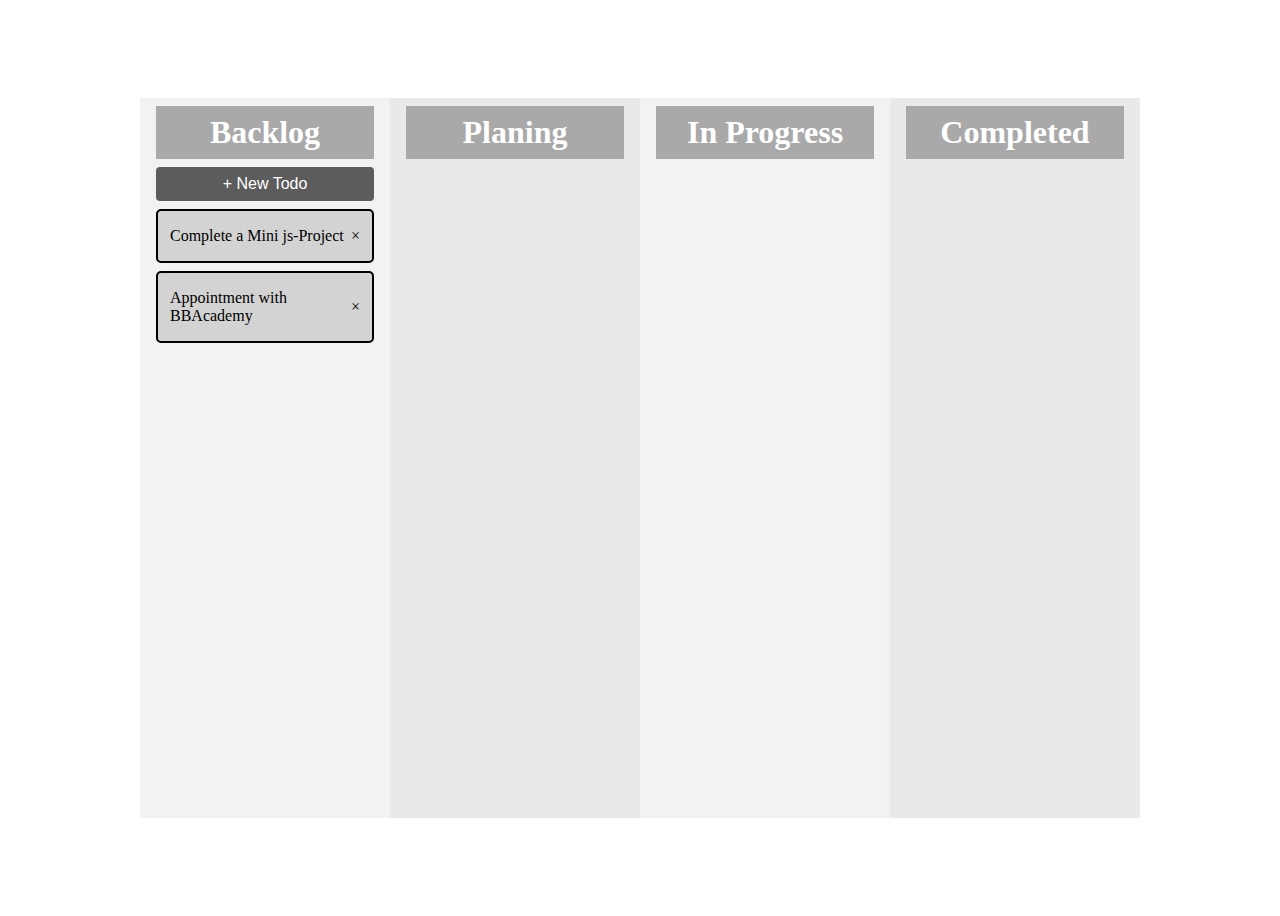
<file: index.html>
<!DOCTYPE html>
<html lang="en">
<head>
<meta charset="utf-8">
<meta name="viewport" content="width=device-width, initial-scale=1.0">
<link rel="stylesheet" href="style.css">
<title>Draggable Todo-list</title>
</head>
<body>
  <div id="myModal" class="modal">
    <div class="modal-header">
    </div>
    <input id="inputField" type="text">
    <button id="submit_btn" class="btn">Add Backlog</button>
  </div>
  <div class="todo-container">
    <div class="status" id="backlog">
      <h1>Backlog</h1>
      <button id="add_btn" name="button">+ New Todo</button>
      <div class="card" draggable="true">
        <p>Complete a Mini js-Project</p>
        <span class="dlt_btn">&times</span>
      </div>
      <div class="card" draggable="true">
        <p>Appointment with BBAcademy</p>
        <span class="dlt_btn">&times</span>
      </div>
    </div>
    <div class="status">
      <h1>Planing</h1>
    </div>
    <div class="status">
      <h1>In Progress</h1>
    </div>
    <div class="status">
      <h1>Completed</h1>
    </div>
  </div>
<script src="script.js"></script>
</body>
</html>
</file>
<file: style.css>
* {
  box-sizing: border-box;
}

body {
  font-family: 'Roboto';
  min-height: 100vh;
  display: flex;
  justify-content: center;
  align-items: center;
}

.todo-container {
  width: 1000px;
  height: 80vh;
  display: flex;
  position: relative;
}

.status {
  width: 25%;
  background-color: #f2f2f2;
  position: relative;
  padding: 0.5rem 1rem;
}

.status:nth-child(even) {
  background-color: #e9e9e9;
}

.status h1 {
  top: 0;
  left: 0;
  color: #fff;
  background-color: darkgrey;
  margin: 0;
  width: 100%;
  padding: 0.5rem 1rem;
  text-align: center;
}

.card {
  display: flex;
  justify-content: space-between;
  align-items: center;
  background-color: lightgray;
  border: 2px solid black;
  border-radius: 5px;
  width: 100%;
  margin-top: 0.5rem;
  padding: 0 0.75rem 0 0.75rem;
  font-size: 1rem;
}

.card .dlt_btn {
  border: none;
  background-color: inherit;
  cursor: pointer;
}

#add_btn {
  background-color: #5c5c5c;
  color: #fff;
  padding: 0.5rem 1rem;
  border: none;
  outline: none;
  width: 100%;
  font-size: 1rem;
  margin-top: 0.5rem;
  border-radius: 4px;
  cursor: pointer;
}

#add_btn:hover {
  background-color: #fff;
  color: #5c5c5c;
}

.modal {
  background-color: rgba(0, 0, 0, 0.4);
  display: none;
  position: fixed;
  z-index: 1;
  width: 500px;
  padding: 1rem;
  justify-content: center;
  border-radius: 5px;
}

#inputField {
  width: 100%;
  height: 50px;
  border: 1px solid black;
  padding: 0.25rem;
  font-size: 1.5rem;
}

.btn {
  display: block;
  margin-top: 1rem;
  margin-left: auto;
  margin-right: auto;
  padding: 0.25rem 0.5rem 0.25rem 0.5rem;
  font-size: 1rem;
}
</file>
